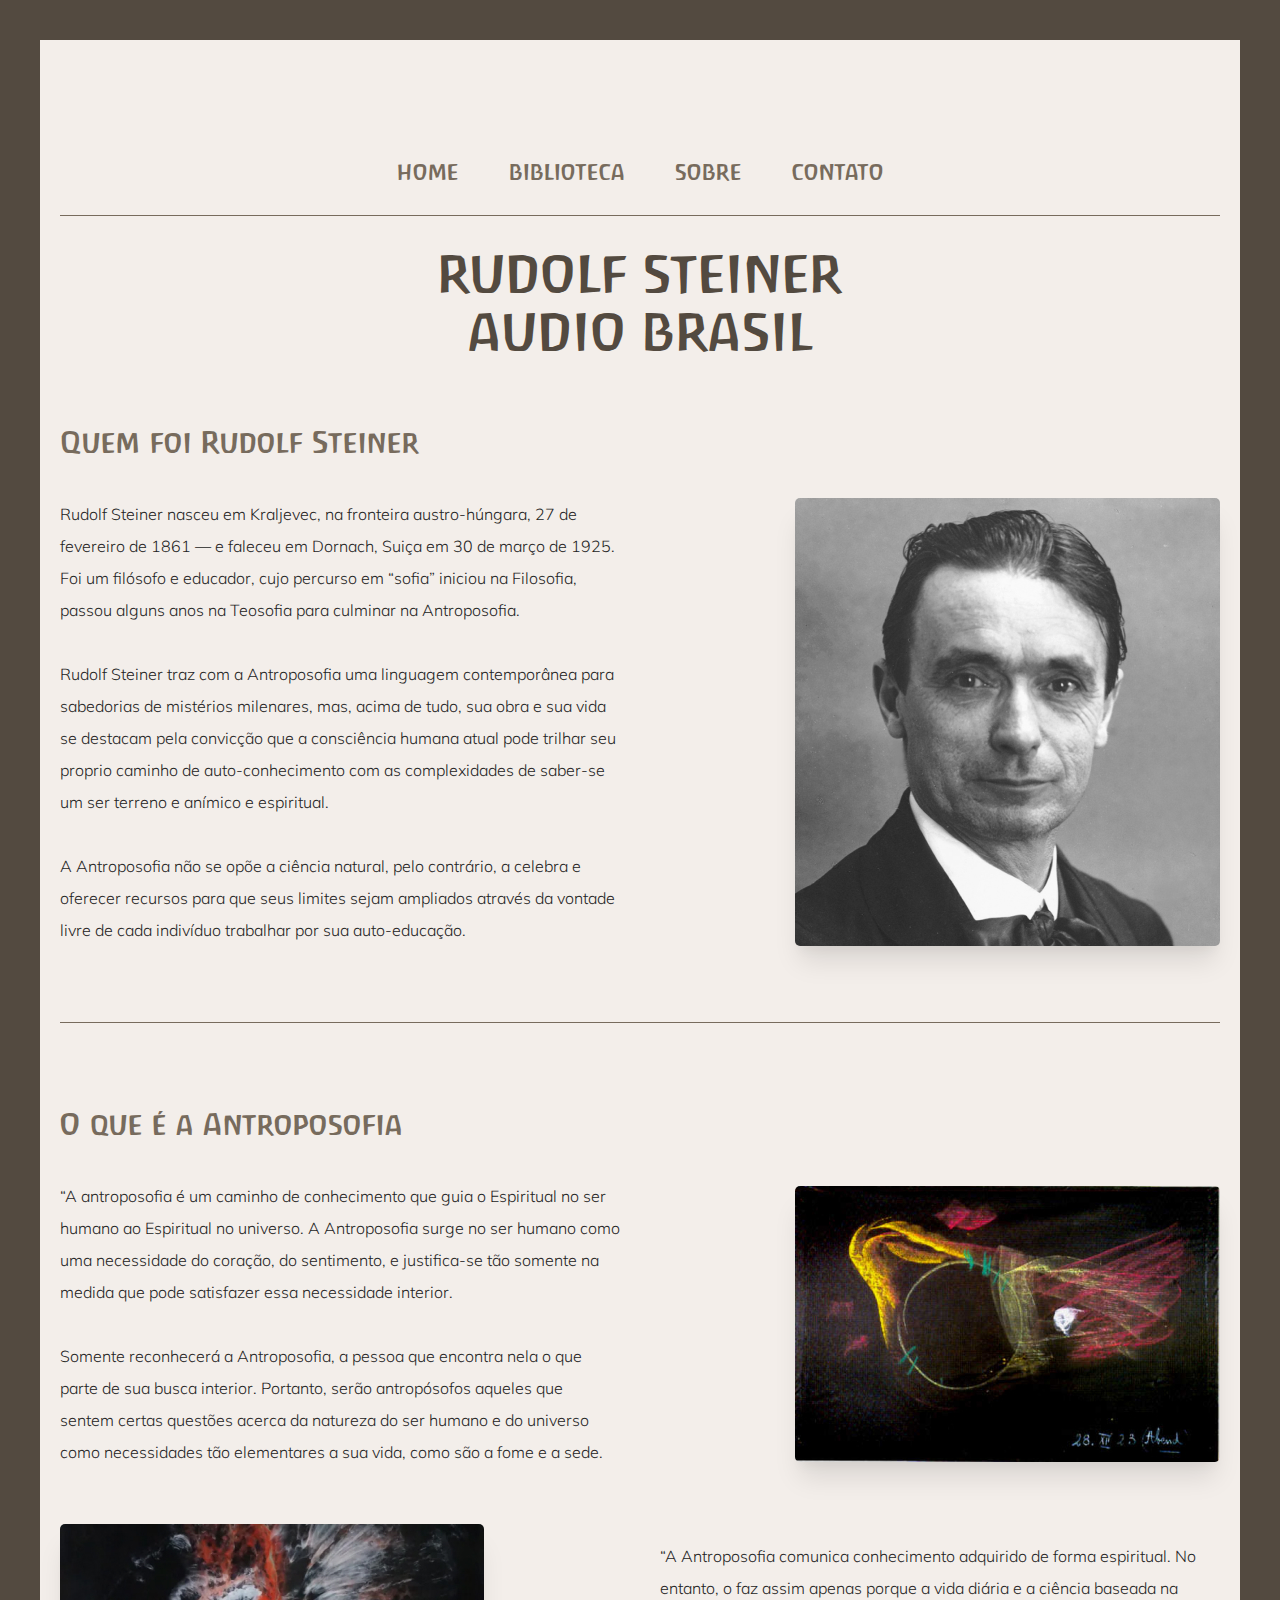
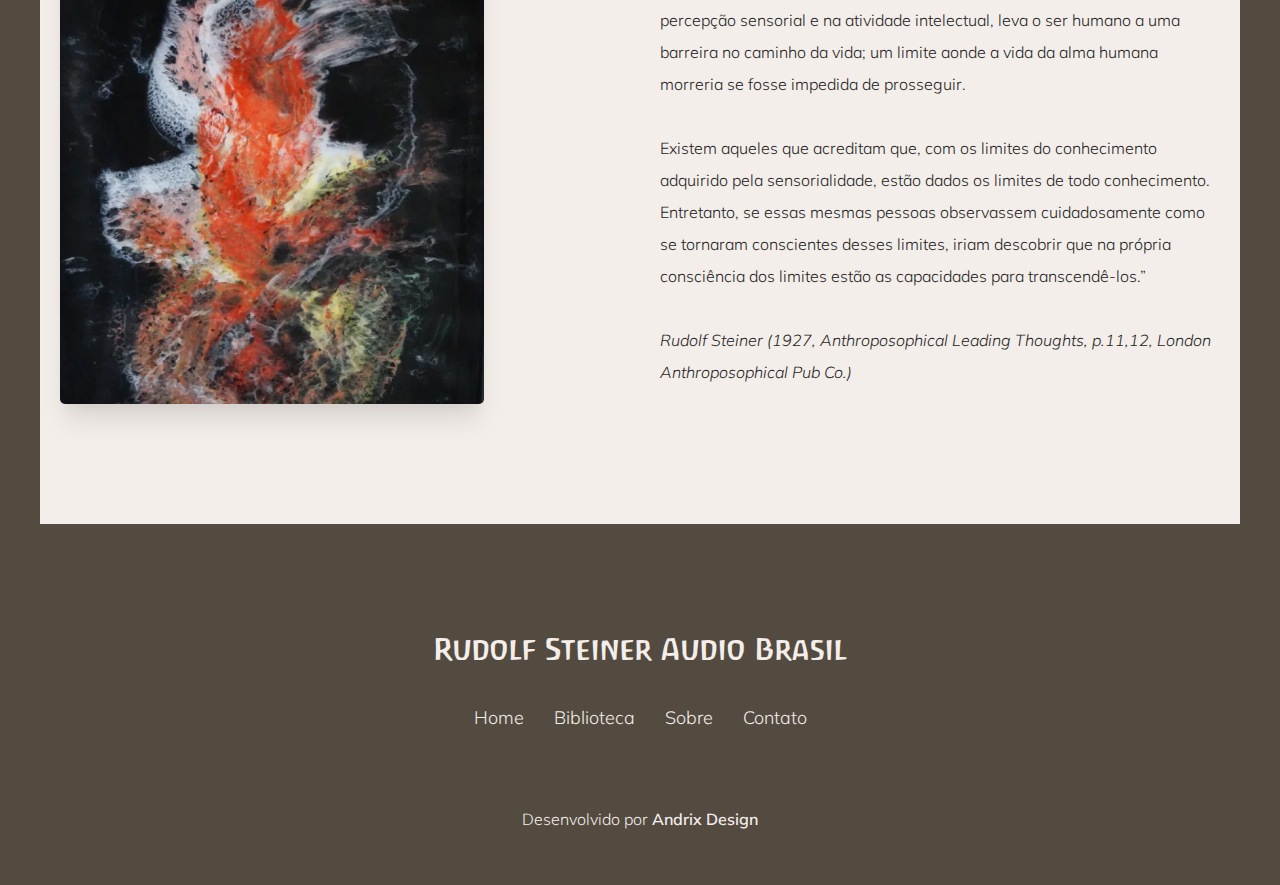
<file: index.html>
<!DOCTYPE html>
<html lang="pt-br">

<head>

  <meta charset="UTF-8">
  <meta name="viewport" content="width=device-width, initial-scale=1.0">
  <title>Rudolf Steiner Audio Brasil</title>
  <meta name="description" content="A Rudolf Steiner Audio Brasil oferece, em formato de audiobooks, gravações inteiramente em português a partir da obra direta de Rudolf Steiner.">
  <link rel="stylesheet" href="css/style.css">
  <link rel="apple-touch-icon" sizes="180x180" href="/resources/favicon/apple-touch-icon.png">
  <link rel="icon" type="image/png" sizes="32x32" href="/resources/favicon/favicon-32x32.png">
  <link rel="icon" type="image/png" sizes="16x16" href="/resources/favicon/favicon-16x16.png">
  <link rel="manifest" href="/resources/favicon/site.webmanifest">
  <link rel="shortcut icon" href="/resources/favicon/favicon.ico">
  <meta name="msapplication-TileColor" content="#da532c">
  <meta name="msapplication-config" content="/resources/favicon/browserconfig.xml">
  <meta name="theme-color" content="#ffffff">

</head>

<body>
  <div>
    <header>
      <div>
        <h1>Rudolf Steiner <br>Audio Brasil</h1>
        <span></span>
        <nav>
          <ul>
            <li><a href="index.html">Home</a></li>
            <li><a href="biblioteca.html">Biblioteca</a></li>
            <li><a href="sobre.html">Sobre</a></li>
            <li><a href="#">Contato</a></li>
          </ul>
        </nav>
      </div>
    </header>

    <section class="about-steiner">
      <h2>Quem foi Rudolf Steiner</h2>
      <div>
        <p>Rudolf Steiner nasceu em Kraljevec, na fronteira austro-húngara, 27 de fevereiro de 1861 — e faleceu em Dornach, Suiça em 30 de março de 1925. Foi um filósofo e educador, cujo percurso em “sofia” iniciou na Filosofia, passou alguns anos na Teosofia para culminar na Antroposofia.<br> <br>Rudolf Steiner traz com a Antroposofia uma linguagem contemporânea para sabedorias de mistérios milenares, mas, acima de tudo, sua obra e sua vida se destacam pela convicção que a consciência humana atual pode trilhar seu proprio caminho de auto-conhecimento com as complexidades de saber-se um ser terreno e anímico e espiritual.<br> <br>A Antroposofia não se opõe a ciência natural, pelo contrário, a celebra e oferecer recursos para que seus limites sejam ampliados através da vontade livre de cada indivíduo trabalhar por sua auto-educação.</p>
        <img src="img/steiner.webp" alt="Rudolf Steiner">
      </div>
    </section>

    <span></span>

    <section class="about-antroposophy">
      <h2>O que é a Antroposofia</h2>
      <div>
        <p>“A antroposofia é um caminho de conhecimento que guia o Espiritual no ser humano ao Espiritual no universo. A Antroposofia surge no ser humano como uma necessidade do coração, do sentimento, e justifica-se tão somente na medida que pode satisfazer essa necessidade interior. <br><br>Somente reconhecerá a Antroposofia, a pessoa que encontra nela o que parte de sua busca interior. Portanto, serão antropósofos aqueles que sentem certas questões acerca da natureza do ser humano e do universo como necessidades tão elementares a sua vida, como são a fome e a sede.</p>
        <img src="img/anthro1.webp" alt="Antroposofia">
      </div>
      <div>
        <p>“A Antroposofia comunica conhecimento adquirido de forma espiritual. No entanto, o faz assim apenas porque a vida diária e a ciência baseada na percepção sensorial e na atividade intelectual, leva o ser humano a uma barreira no caminho da vida; um limite aonde a vida da alma humana morreria se fosse impedida de prosseguir. <br><br>Existem aqueles que acreditam que, com os limites do conhecimento adquirido pela sensorialidade, estão dados os limites de todo conhecimento. Entretanto, se essas mesmas pessoas observassem cuidadosamente como se tornaram conscientes desses limites, iriam descobrir que na própria consciência dos limites estão as capacidades para transcendê-los.”<br><br>
          <span>Rudolf Steiner (1927, Anthroposophical Leading Thoughts, p.11,12, London Anthroposophical Pub Co.)</span>
        </p>

        <img src="img/anthro2.webp" alt="Antroposofia">
      </div>
    </section>


  </div>

  <footer>
    <h3>Rudolf Steiner Audio Brasil</h3>
    <ul>
      <li><a href="index.html">Home</a></li>
      <li><a href="biblioteca.html">Biblioteca</a></li>
      <li><a href="sobre.html">Sobre</a></li>
      <li><a href="#">Contato</a></li>
    </ul>
    <p>Desenvolvido por <a href="https://www.andrix.design" target="_blank">Andrix Design</a></p>
  </footer>

</body>

</html>
</file>
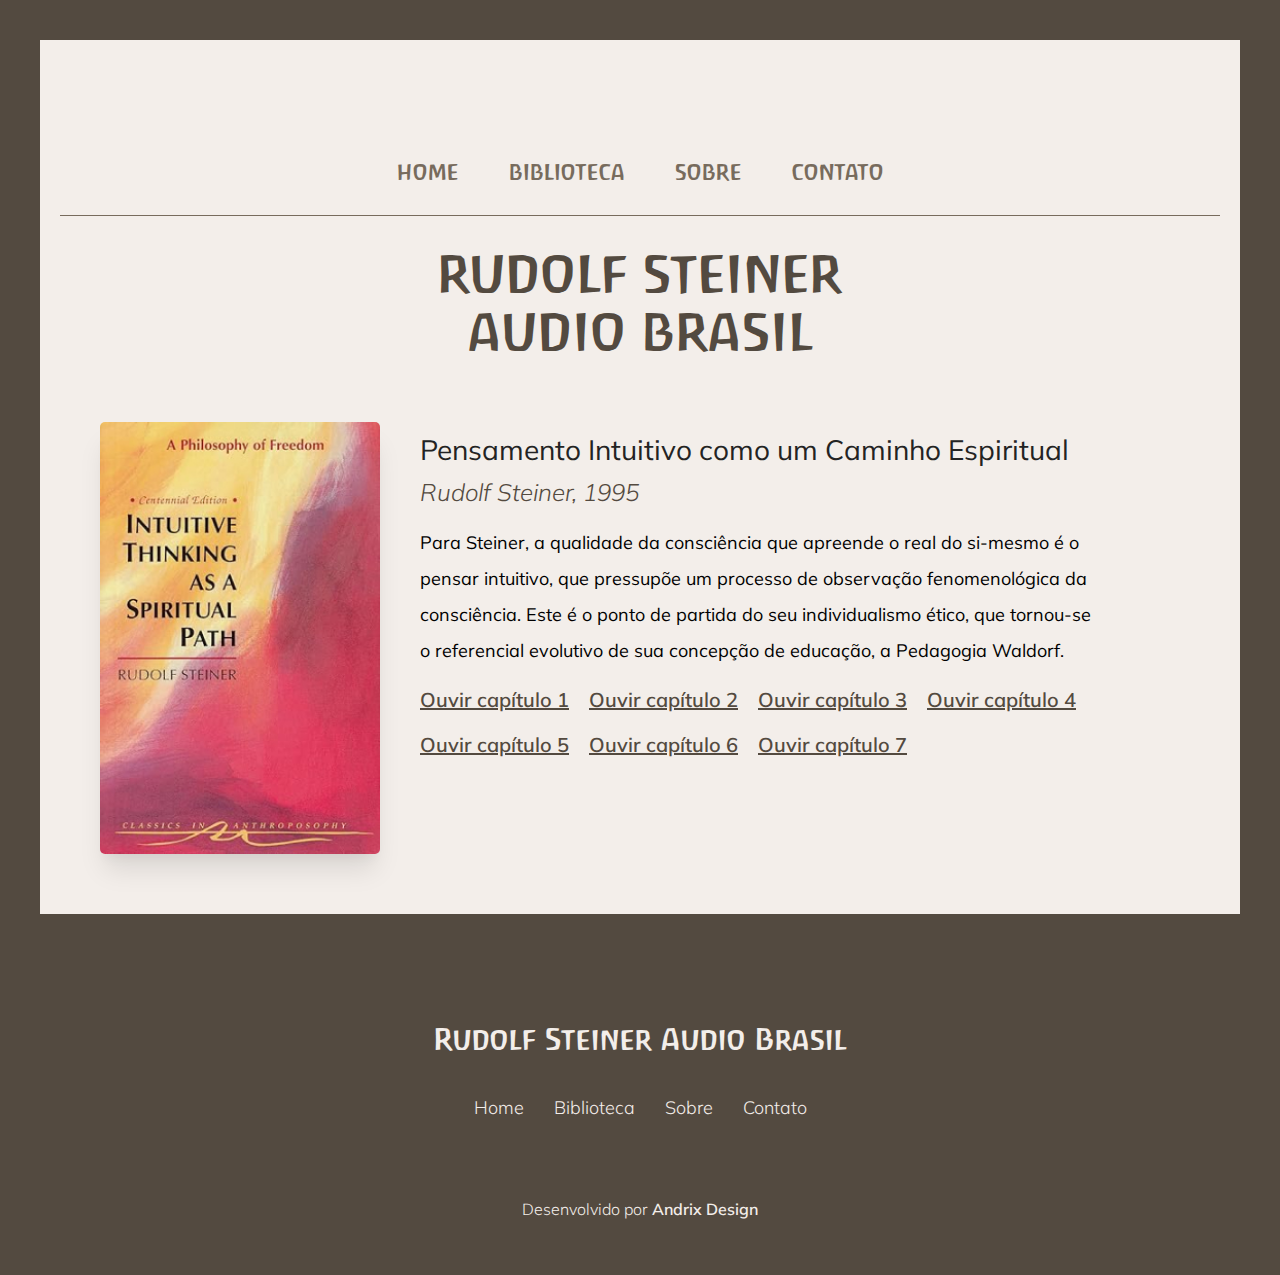
<file: audiobook-single.html>
<!DOCTYPE html>
<html lang="pt-br">

<head>

  <meta charset="UTF-8">
  <meta name="viewport" content="width=device-width, initial-scale=1.0">
  <title>Rudolf Steiner Audio Brasil</title>
  <meta name="description" content="A Rudolf Steiner Audio Brasil oferece, em formato de audiobooks, gravações inteiramente em português a partir da obra direta de Rudolf Steiner.">
  <link rel="stylesheet" href="css/style.css">
  <link rel="apple-touch-icon" sizes="180x180" href="/resources/favicon/apple-touch-icon.png">
  <link rel="icon" type="image/png" sizes="32x32" href="/resources/favicon/favicon-32x32.png">
  <link rel="icon" type="image/png" sizes="16x16" href="/resources/favicon/favicon-16x16.png">
  <link rel="manifest" href="/resources/favicon/site.webmanifest">
  <link rel="shortcut icon" href="/resources/favicon/favicon.ico">
  <meta name="msapplication-TileColor" content="#da532c">
  <meta name="msapplication-config" content="/resources/favicon/browserconfig.xml">
  <meta name="theme-color" content="#ffffff">

</head>

<body>
  <div>
    <header>
      <div>
        <h1>Rudolf Steiner <br>Audio Brasil</h1>
        <span></span>
        <nav>
          <ul>
            <li><a href="index.html">Home</a></li>
            <li><a href="biblioteca.html">Biblioteca</a></li>
            <li><a href="sobre.html">Sobre</a></li>
            <li><a href="#">Contato</a></li>
          </ul>
        </nav>
      </div>
    </header>

    <section class="audiobook-single">
      <img src="img/lib1.webp" alt="Audiobook">
      <div>
        <h2>Pensamento Intuitivo como um Caminho Espiritual</h2>
        <h3>Rudolf Steiner, 1995</h3>
        <p>Para Steiner, a qualidade da consciência que apreende o real do si-mesmo é o pensar intuitivo, que pressupõe um processo de observação fenomenológica da consciência. Este é o ponto de partida do seu individualismo ético, que tornou-se o referencial evolutivo de sua concepção de educação, a Pedagogia Waldorf.</p>
        <div class="chapters">
          <a href="#" target="_blank">Ouvir capítulo 1</a>
          <a href="#" target="_blank">Ouvir capítulo 2</a>
          <a href="#" target="_blank">Ouvir capítulo 3</a>
          <a href="#" target="_blank">Ouvir capítulo 4</a>
          <a href="#" target="_blank">Ouvir capítulo 5</a>
          <a href="#" target="_blank">Ouvir capítulo 6</a>
          <a href="#" target="_blank">Ouvir capítulo 7</a>
        </div>
      </div>
    </section>


  </div>

  <footer>
    <h3>Rudolf Steiner Audio Brasil</h3>
    <ul>
      <li><a href="index.html">Home</a></li>
      <li><a href="biblioteca.html">Biblioteca</a></li>
      <li><a href="sobre.html">Sobre</a></li>
      <li><a href="#">Contato</a></li>
    </ul>
    <p>Desenvolvido por <a href="https://www.andrix.design" target="_blank">Andrix Design</a></p>
  </footer>

</body>

</html>
</file>
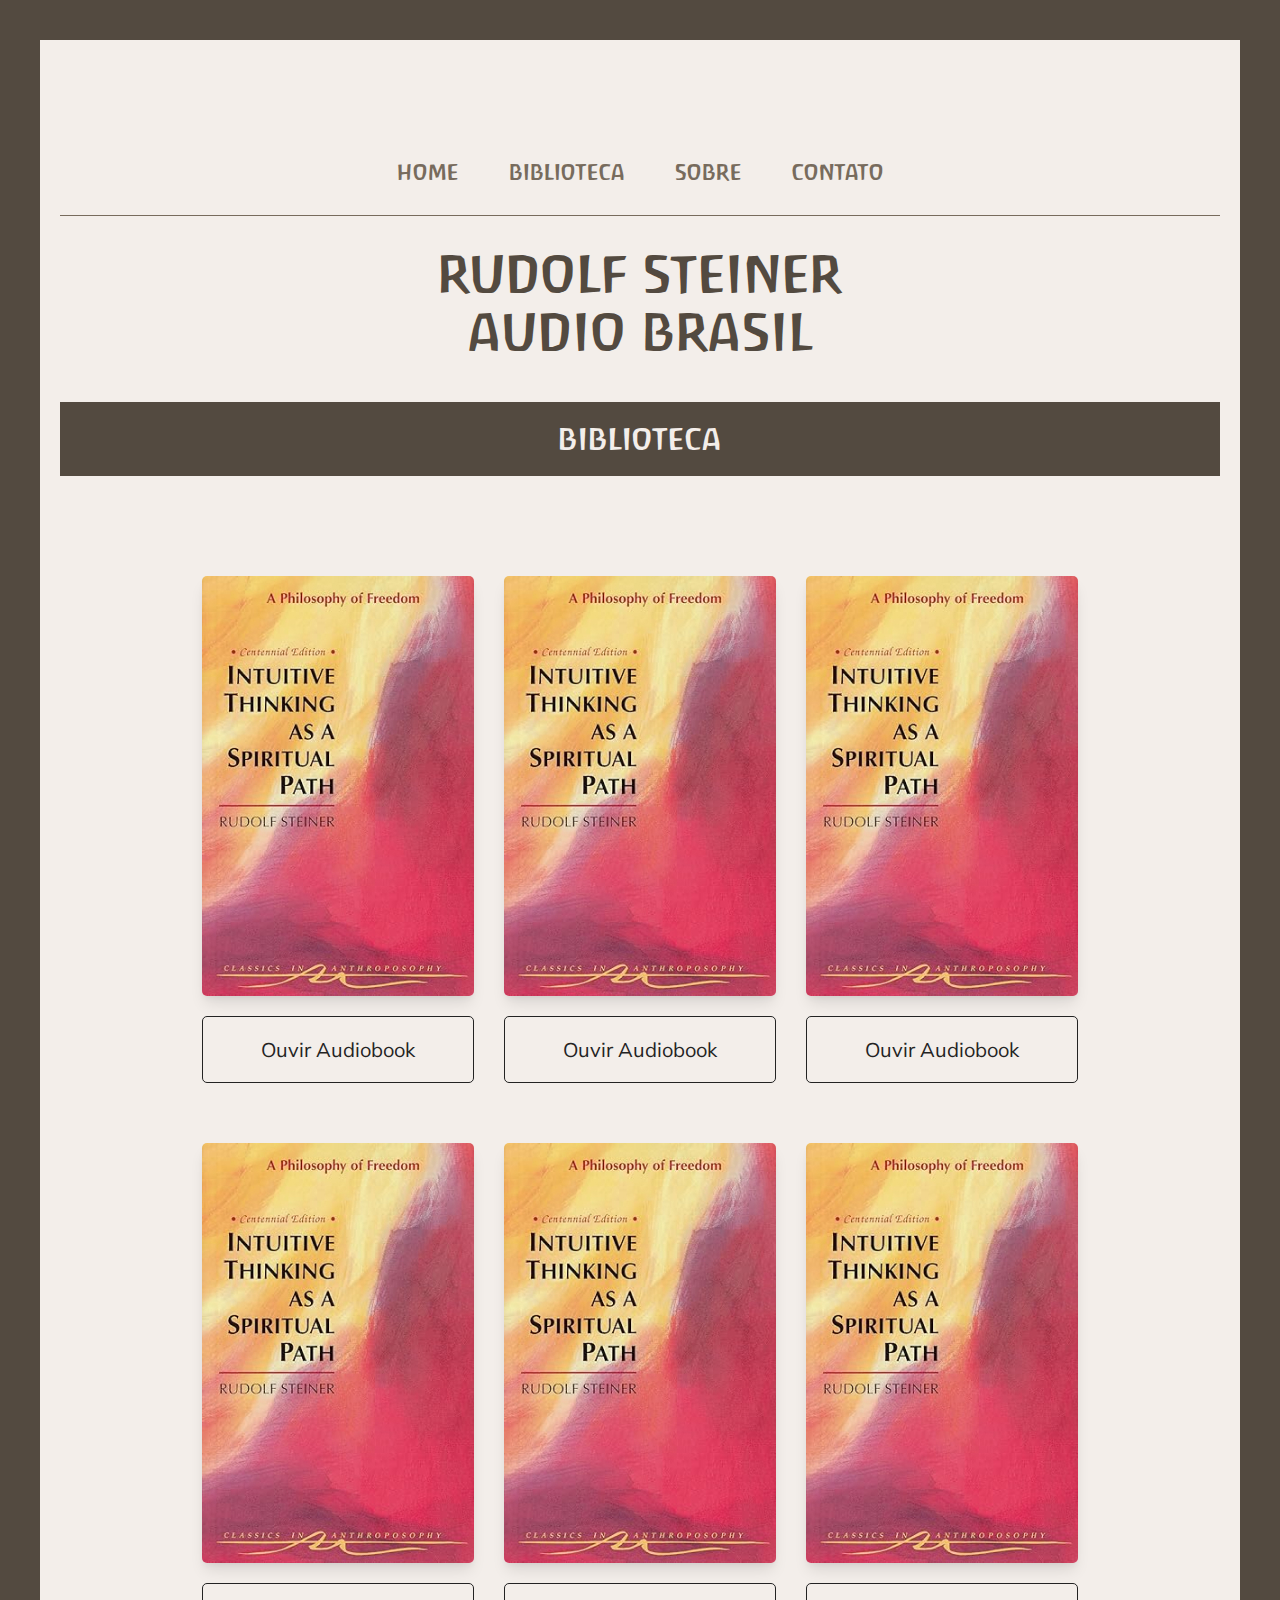
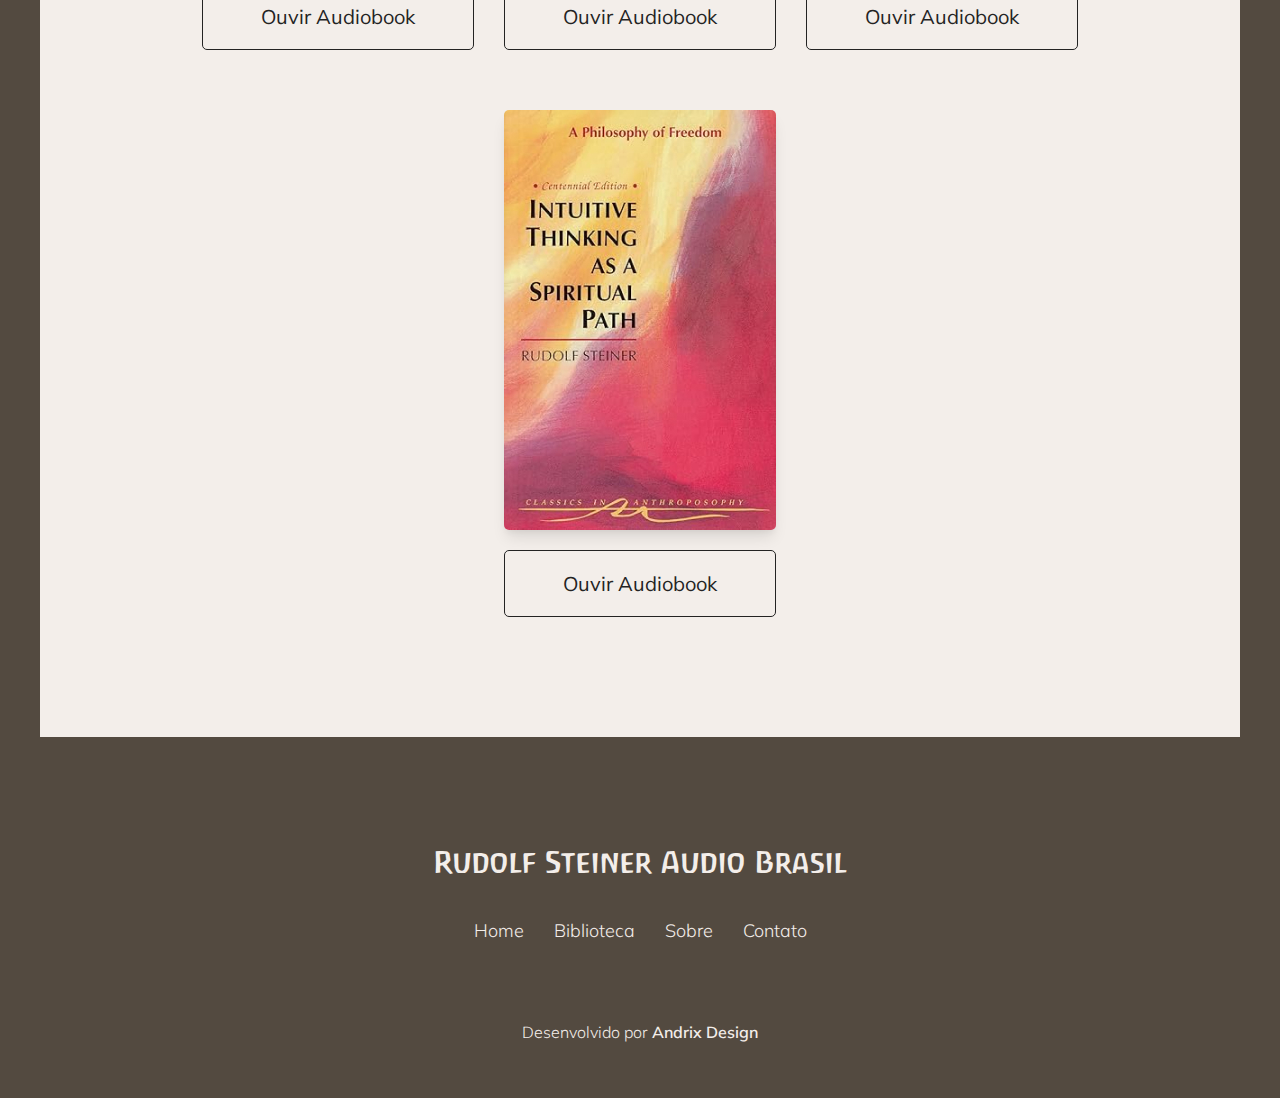
<file: biblioteca.html>
<!DOCTYPE html>
<html lang="pt-br">

<head>

  <meta charset="UTF-8">
  <meta name="viewport" content="width=device-width, initial-scale=1.0">
  <title>Rudolf Steiner Audio Brasil</title>
  <meta name="description" content="A Rudolf Steiner Audio Brasil oferece, em formato de audiobooks, gravações inteiramente em português a partir da obra direta de Rudolf Steiner.">
  <link rel="stylesheet" href="css/style.css">
  <link rel="apple-touch-icon" sizes="180x180" href="/resources/favicon/apple-touch-icon.png">
  <link rel="icon" type="image/png" sizes="32x32" href="/resources/favicon/favicon-32x32.png">
  <link rel="icon" type="image/png" sizes="16x16" href="/resources/favicon/favicon-16x16.png">
  <link rel="manifest" href="/resources/favicon/site.webmanifest">
  <link rel="shortcut icon" href="/resources/favicon/favicon.ico">
  <meta name="msapplication-TileColor" content="#da532c">
  <meta name="msapplication-config" content="/resources/favicon/browserconfig.xml">
  <meta name="theme-color" content="#ffffff">

</head>

<body>
  <div>
    <header>
      <div>
        <h1>Rudolf Steiner <br>Audio Brasil</h1>
        <span></span>
        <nav>
          <ul>
            <li><a href="index.html">Home</a></li>
            <li><a href="biblioteca.html">Biblioteca</a></li>
            <li><a href="sobre.html">Sobre</a></li>
            <li><a href="#">Contato</a></li>
          </ul>
        </nav>
      </div>
    </header>

    <h2 class="subtitle">Biblioteca</h2>

    <section class="audiobooks">
      <div class="audiobook">
        <img src="img/lib1.webp" alt="Pensamento Intuitivo">
        <a href="resources/audios/Mountain Banjo.mp3" target="_blank">Ouvir Audiobook</a>
      </div>
      <div class="audiobook">
        <img src="img/lib1.webp" alt="Pensamento Intuitivo">
        <a href="resources/audios/Mountain Banjo.mp3" target="_blank">Ouvir Audiobook</a>
      </div>
      <div class="audiobook">
        <img src="img/lib1.webp" alt="Pensamento Intuitivo">
        <a href="resources/audios/Mountain Banjo.mp3" target="_blank">Ouvir Audiobook</a>
      </div>
      <div class="audiobook">
        <img src="img/lib1.webp" alt="Pensamento Intuitivo">
        <a href="resources/audios/Mountain Banjo.mp3" target="_blank">Ouvir Audiobook</a>
      </div>
      <div class="audiobook">
        <img src="img/lib1.webp" alt="Pensamento Intuitivo">
        <a href="resources/audios/Mountain Banjo.mp3" target="_blank">Ouvir Audiobook</a>
      </div>
      <div class="audiobook">
        <img src="img/lib1.webp" alt="Pensamento Intuitivo">
        <a href="resources/audios/Mountain Banjo.mp3" target="_blank">Ouvir Audiobook</a>
      </div>
      <div class="audiobook">
        <img src="img/lib1.webp" alt="Pensamento Intuitivo">
        <a href="resources/audios/Mountain Banjo.mp3" target="_blank">Ouvir Audiobook</a>
      </div>
    </section>


  </div>

  <footer>
    <h3>Rudolf Steiner Audio Brasil</h3>
    <ul>
      <li><a href="index.html">Home</a></li>
      <li><a href="biblioteca.html">Biblioteca</a></li>
      <li><a href="sobre.html">Sobre</a></li>
      <li><a href="#">Contato</a></li>
    </ul>
    <p>Desenvolvido por <a href="https://www.andrix.design" target="_blank">Andrix Design</a></p>
  </footer>

</body>

</html>
</file>
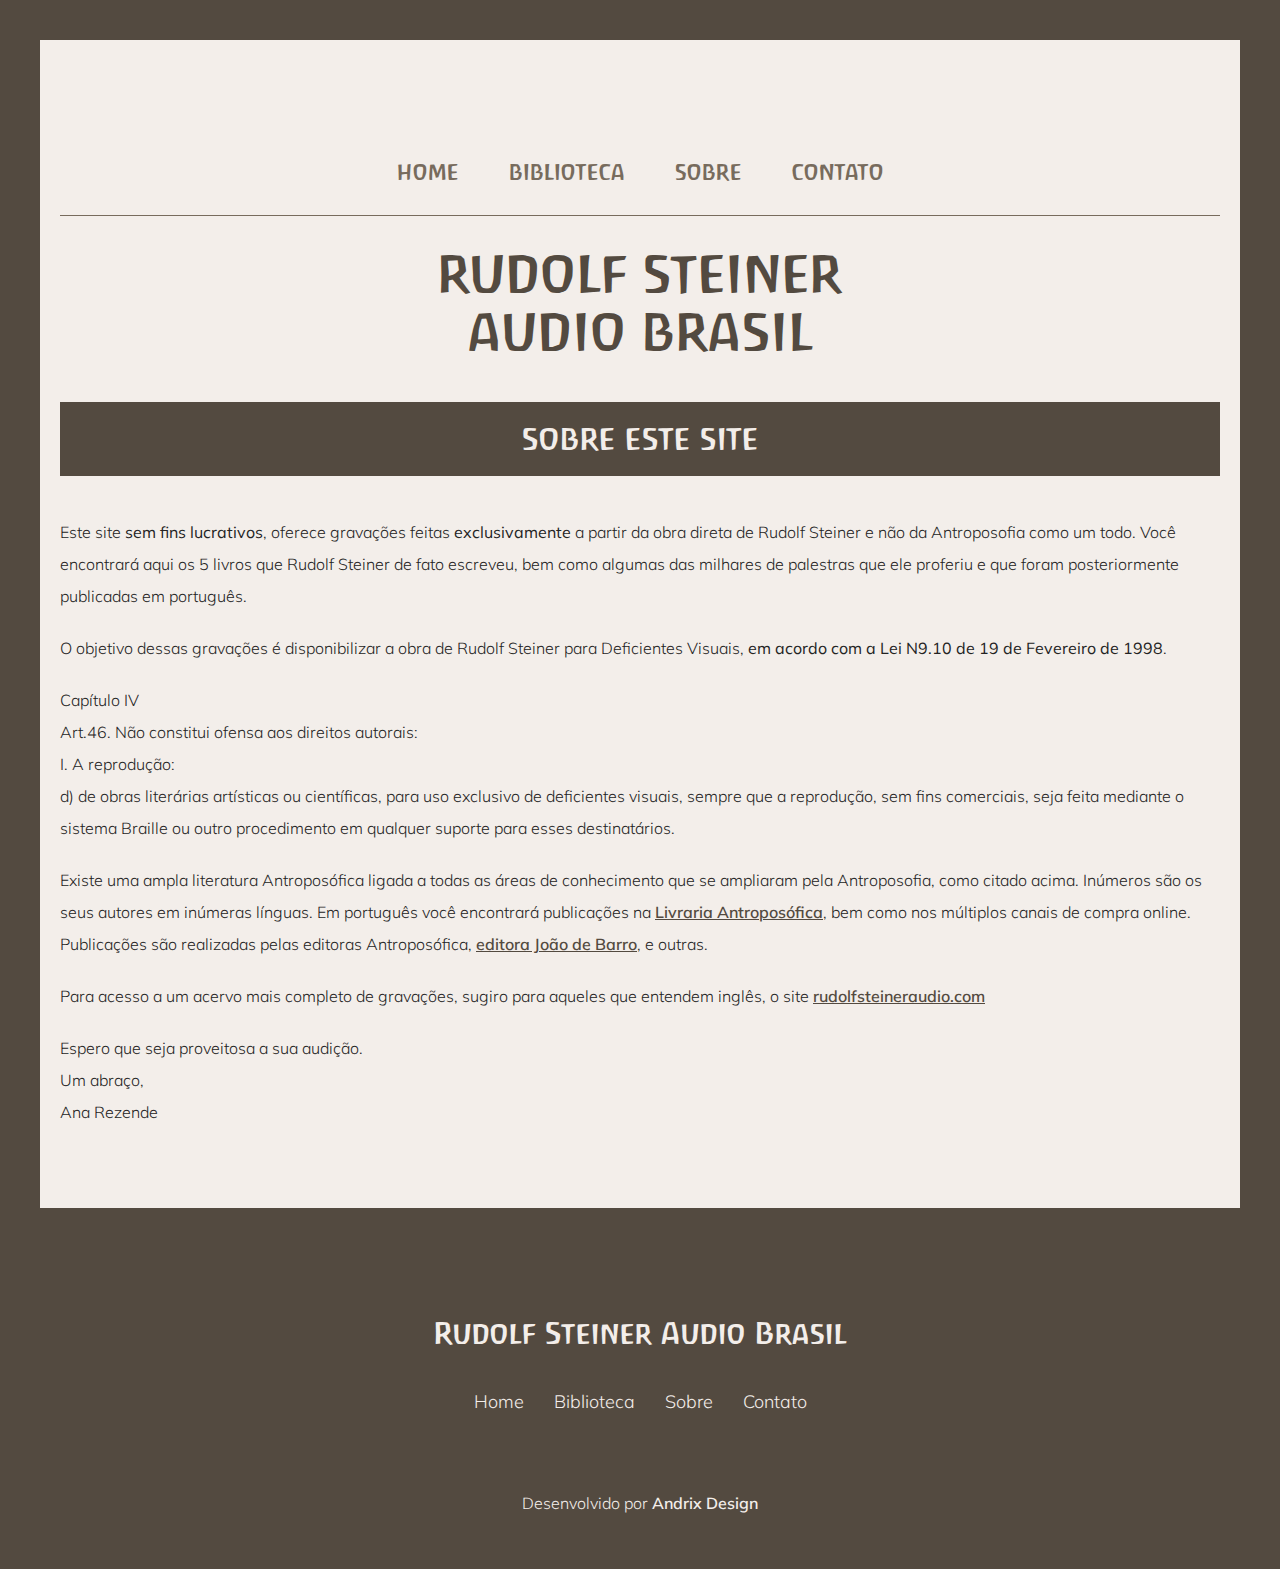
<file: sobre.html>
<!DOCTYPE html>
<html lang="pt-br">

<head>

  <meta charset="UTF-8">
  <meta name="viewport" content="width=device-width, initial-scale=1.0">
  <title>Rudolf Steiner Audio Brasil</title>
  <meta name="description" content="A Rudolf Steiner Audio Brasil oferece, em formato de audiobooks, gravações inteiramente em português a partir da obra direta de Rudolf Steiner.">
  <link rel="stylesheet" href="css/style.css">
  <link rel="apple-touch-icon" sizes="180x180" href="/resources/favicon/apple-touch-icon.png">
  <link rel="icon" type="image/png" sizes="32x32" href="/resources/favicon/favicon-32x32.png">
  <link rel="icon" type="image/png" sizes="16x16" href="/resources/favicon/favicon-16x16.png">
  <link rel="manifest" href="/resources/favicon/site.webmanifest">
  <link rel="shortcut icon" href="/resources/favicon/favicon.ico">
  <meta name="msapplication-TileColor" content="#da532c">
  <meta name="msapplication-config" content="/resources/favicon/browserconfig.xml">
  <meta name="theme-color" content="#ffffff">

</head>

<body>
  <div>
    <header>
      <div>
        <h1>Rudolf Steiner <br>Audio Brasil</h1>
        <span></span>
        <nav>
          <ul>
            <li><a href="index.html">Home</a></li>
            <li><a href="biblioteca.html">Biblioteca</a></li>
            <li><a href="sobre.html">Sobre</a></li>
            <li><a href="#">Contato</a></li>
          </ul>
        </nav>
      </div>
    </header>

    <h2 class="subtitle">Sobre este Site</h2>

    <section class="about">
      <p>Este site <strong>sem fins lucrativos</strong>, oferece gravações feitas <strong>exclusivamente</strong> a partir da obra direta de Rudolf Steiner e não da Antroposofia como um todo. Você encontrará aqui os 5 livros que Rudolf Steiner de fato escreveu, bem como algumas das milhares de palestras que ele proferiu e que foram posteriormente publicadas em português.</p>

      <p>O objetivo dessas gravações é disponibilizar a obra de Rudolf Steiner para Deficientes Visuais, <strong>em acordo com a Lei N9.10 de 19 de Fevereiro de 1998</strong>.</p>

      <p>Capítulo IV <br>
        Art.46. Não constitui ofensa aos direitos autorais: <br>
        I. A reprodução: <br>
        d) de obras literárias artísticas ou científicas, para uso exclusivo de deficientes visuais, sempre que a reprodução, sem fins comerciais, seja feita mediante o sistema Braille ou outro procedimento em qualquer suporte para esses destinatários.</p>

      <p>Existe uma ampla literatura Antroposófica ligada a todas as áreas de conhecimento que se ampliaram pela Antroposofia, como citado acima. Inúmeros são os seus autores em inúmeras línguas. Em português você encontrará publicações na <a href="https://www.antroposofica.com.br" target="_blank">Livraria Antroposófica</a>, bem como nos múltiplos canais de compra online. Publicações são realizadas pelas editoras Antroposófica, <a href="https://editorajoaodebarro.com.br" target="_blank">editora João de Barro</a>, e outras.</p>

      <p>Para acesso a um acervo mais completo de gravações, sugiro para aqueles que entendem inglês, o site <a href="https://rudolfsteineraudio.com" target="_blank">rudolfsteineraudio.com</a></p>

      <p>Espero que seja proveitosa a sua audição. <br>Um abraço, <br>Ana Rezende</p>
    </section>


  </div>

  <footer>
    <h3>Rudolf Steiner Audio Brasil</h3>
    <ul>
      <li><a href="index.html">Home</a></li>
      <li><a href="biblioteca.html">Biblioteca</a></li>
      <li><a href="sobre.html">Sobre</a></li>
      <li><a href="#">Contato</a></li>
    </ul>
    <p>Desenvolvido por <a href="https://www.andrix.design" target="_blank">Andrix Design</a></p>
  </footer>

</body>

</html>
</file>
<file: css/style.css>
@import url(global.css);
@import url(header.css);
@import url(home.css);
@import url(footer.css);
@import url(biblioteca.css);
@import url(about.css);
</file>
